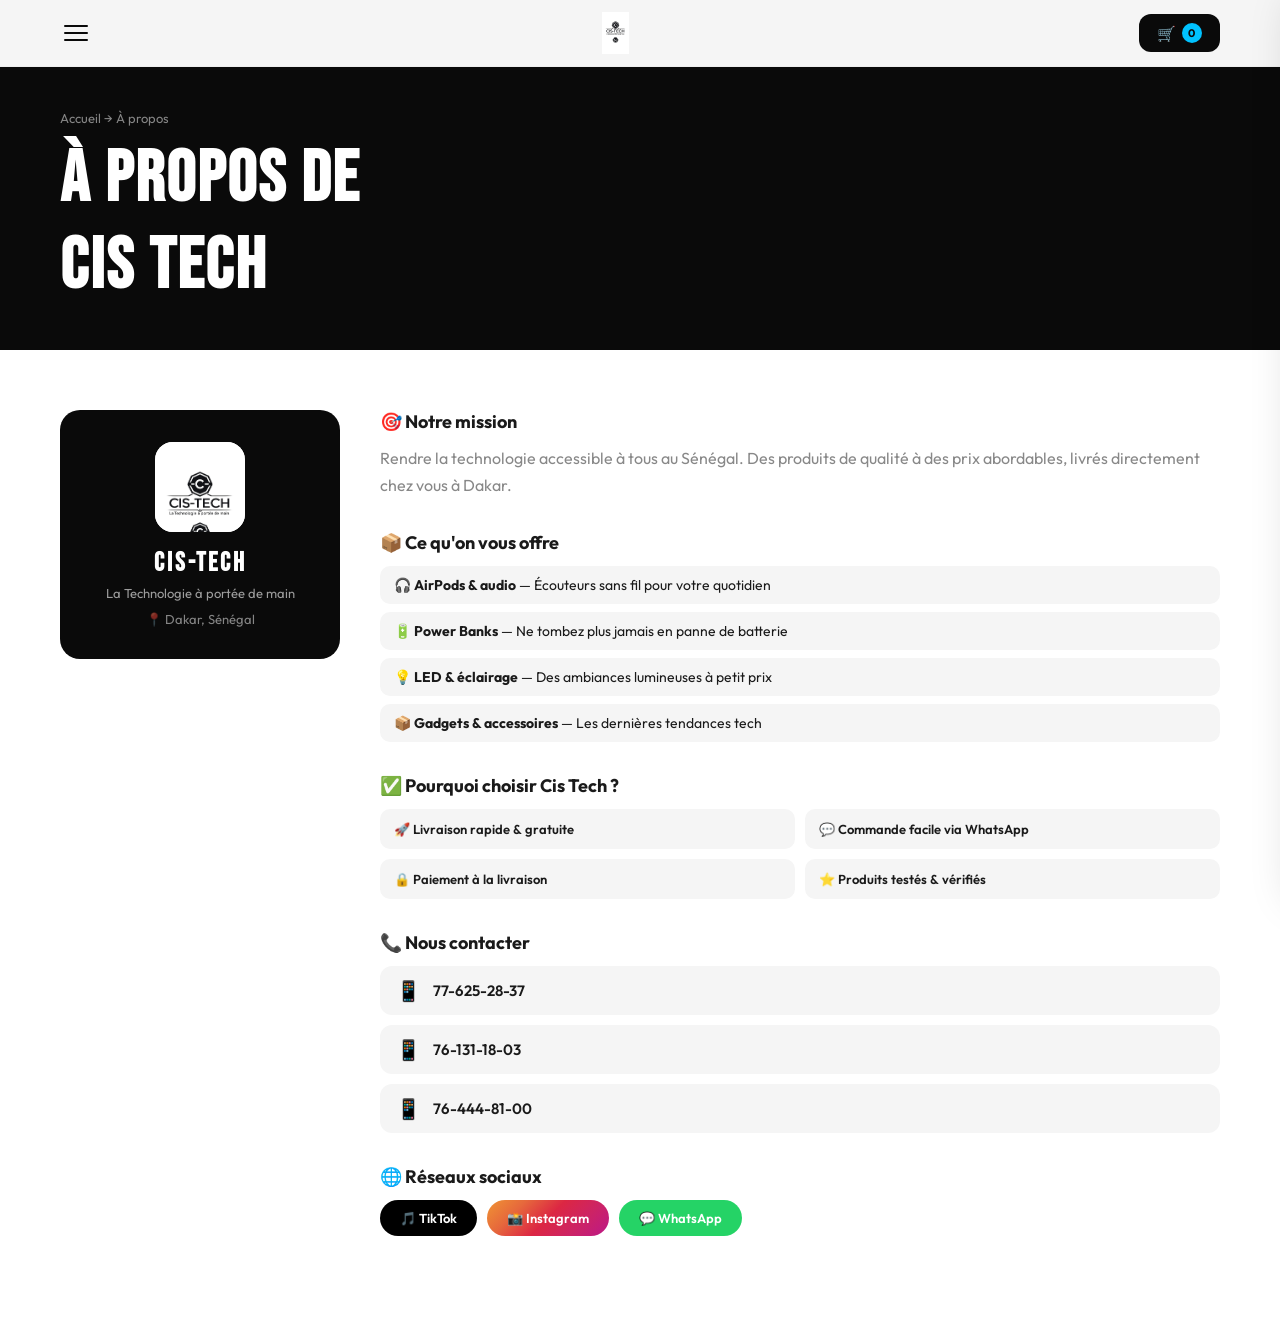
<file: Cis-tech.com/apropos.html>
<!DOCTYPE html>
<html lang="fr">

<head>
  <meta charset="UTF-8" />
  <meta name="viewport" content="width=device-width, initial-scale=1.0" />
  <title>À propos | CIS-TECH</title>
  <link href="https://fonts.googleapis.com/css2?family=Bebas+Neue&family=Outfit:wght@300;400;500;600;700&display=swap"
    rel="stylesheet" />
  <link rel="stylesheet" href="style.css" />
  <link rel="icon" href="Images/logo.jpeg" />
</head>

<body>

  <header id="header">
    <div class="header-inner">
      <button class="menu-btn" onclick="toggleMenu()"><span></span><span></span><span></span></button>
      <a href="index.html" class="logo" id="logoWrap"></a>
      <button class="cart-btn" onclick="toggleCart()">
        🛒 <span class="cart-count" id="cartCount">0</span>
      </button>
    </div>
  </header>

  <nav class="mobile-menu" id="mobileMenu">
    <button class="close-menu" onclick="toggleMenu()">✕</button>
    <ul>
      <li><a href="index.html" onclick="toggleMenu()">Accueil</a></li>
      <li><a href="produits.html" onclick="toggleMenu()">Produits</a></li>
      <li><a href="collections.html" onclick="toggleMenu()">Collections</a></li>
      <li><a href="apropos.html" onclick="toggleMenu()">À propos</a></li>
    </ul>
  </nav>
  <div class="menu-overlay" id="menuOverlay" onclick="toggleMenu()"></div>

  <div class="page-hero dark">
    <div class="container">
      <p class="breadcrumb light"><a href="index.html">Accueil</a> → À propos</p>
      <h1 class="page-title light">À propos de<br />Cis Tech</h1>
    </div>
  </div>

  <section class="section">
    <div class="container apropos-layout">

      <div class="apropos-card">
        <div class="apropos-logo-big" id="aproposLogo"></div>
        <h2>CIS-TECH</h2>
        <p class="apropos-sub">La Technologie à portée de main</p>
        <p class="apropos-loc">📍 Dakar, Sénégal</p>
      </div>

      <div class="apropos-details">
        <div class="apropos-block">
          <h3>🎯 Notre mission</h3>
          <p>Rendre la technologie accessible à tous au Sénégal. Des produits de qualité à des prix abordables, livrés
            directement chez vous à Dakar.</p>
        </div>

        <div class="apropos-block">
          <h3>📦 Ce qu'on vous offre</h3>
          <ul class="offres-list">
            <li>🎧 <strong>AirPods & audio</strong> — Écouteurs sans fil pour votre quotidien</li>
            <li>🔋 <strong>Power Banks</strong> — Ne tombez plus jamais en panne de batterie</li>
            <li>💡 <strong>LED & éclairage</strong> — Des ambiances lumineuses à petit prix</li>
            <li>📦 <strong>Gadgets & accessoires</strong> — Les dernières tendances tech</li>
          </ul>
        </div>

        <div class="apropos-block">
          <h3>✅ Pourquoi choisir Cis Tech ?</h3>
          <div class="avantages">
            <div class="avantage">🚀 Livraison rapide & gratuite</div>
            <div class="avantage">💬 Commande facile via WhatsApp</div>
            <div class="avantage">🔒 Paiement à la livraison</div>
            <div class="avantage">⭐ Produits testés & vérifiés</div>
          </div>
        </div>

        <div class="apropos-block">
          <h3>📞 Nous contacter</h3>
          <div class="contact-list">
            <a href="tel:+221776252837" class="contact-item">
              <span class="contact-icon">📱</span>
              <span>77-625-28-37</span>
            </a>
            <a href="tel:+221761311803" class="contact-item">
              <span class="contact-icon">📱</span>
              <span>76-131-18-03</span>
            </a>
            <a href="tel:+221764448100" class="contact-item">
              <span class="contact-icon">📱</span>
              <span>76-444-81-00</span>
            </a>
          </div>
        </div>

        <div class="apropos-block">
          <h3>🌐 Réseaux sociaux</h3>
          <div class="socials">
            <a href="https://www.tiktok.com/@ciss_tech?_r=1&_t=ZS-94hQTCQxRfo" class="social-btn tiktok">🎵 TikTok</a>
            <a href="https://www.instagram.com/ciss_tech?igsh=MjM4eHcwNXRucWJq" class="social-btn insta">📸
              Instagram</a>
            <a href="https://wa.me/221764448100" target="_blank" class="social-btn wa">💬 WhatsApp</a>
          </div>
        </div>
      </div>

    </div>
  </section>

  <div class="cart-overlay" id="cartOverlay" onclick="toggleCart()"></div>
  <div class="cart-sidebar" id="cartSidebar">
    <div class="cart-header">
      <h3>🛒 Mon panier</h3>
      <button onclick="toggleCart()">✕</button>
    </div>
    <div class="cart-items" id="cartItems">
      <p class="cart-empty">Votre panier est vide</p>
    </div>
    <div class="cart-footer" id="cartFooter" style="display:none">
      <div class="cart-total"><span>Total :</span><strong id="cartTotal">0 CFA</strong></div>
      <button class="whatsapp-btn" onclick="commanderWhatsApp()">Commander sur WhatsApp</button>
    </div>
  </div>

  <script src="config.js"></script>
  <script src="app.js"></script>
  <script>
    document.addEventListener('DOMContentLoaded', () => {
      updateCartUI();
      const logoEl = document.getElementById('aproposLogo');
      if (STORE_CONFIG.logo) {
        logoEl.innerHTML = `<img src="${STORE_CONFIG.logo}" alt="CIS-TECH"/>`;
      } else {
        logoEl.innerHTML = `<span>C</span>`;
      }
    });
  </script>
</body>

</html>
</file>
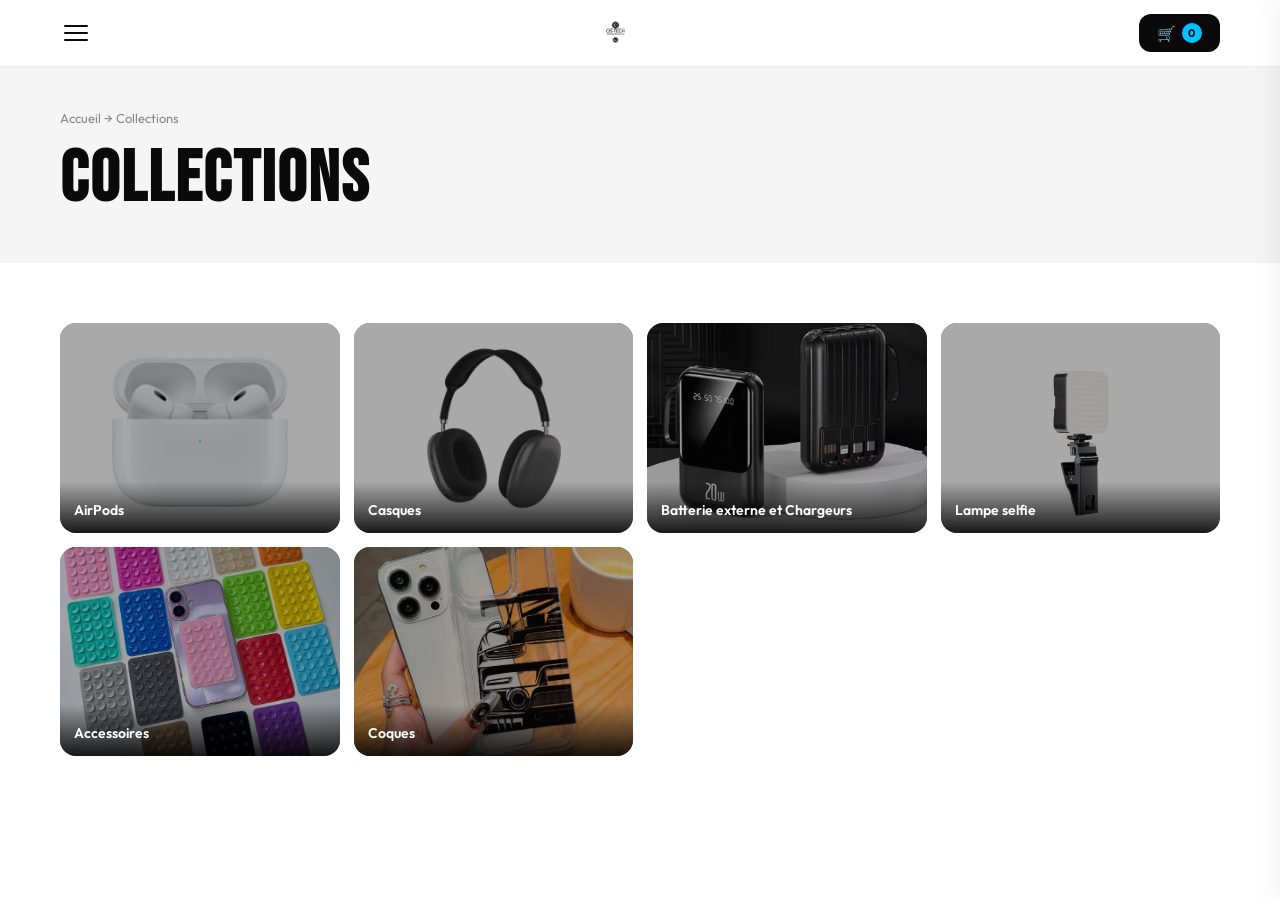
<file: Cis-tech.com/collections.html>
<!DOCTYPE html>
<html lang="fr">

<head>
  <meta charset="UTF-8" />
  <meta name="viewport" content="width=device-width, initial-scale=1.0" />
  <title>Collections | CIS-TECH</title>
  <link href="https://fonts.googleapis.com/css2?family=Bebas+Neue&family=Outfit:wght@300;400;500;600;700&display=swap"
    rel="stylesheet" />
  <link rel="stylesheet" href="style.css" />
  <link rel="icon" href="Images/logo.jpeg" />
</head>

<body>

  <header id="header">
    <div class="header-inner">
      <button class="menu-btn" onclick="toggleMenu()"><span></span><span></span><span></span></button>
      <a href="index.html" class="logo" id="logoWrap"></a>
      <button class="cart-btn" onclick="toggleCart()">
        🛒 <span class="cart-count" id="cartCount">0</span>
      </button>
    </div>
  </header>

  <nav class="mobile-menu" id="mobileMenu">
    <button class="close-menu" onclick="toggleMenu()">✕</button>
    <ul>
      <li><a href="index.html" onclick="toggleMenu()">Accueil</a></li>
      <li><a href="produits.html" onclick="toggleMenu()">Produits</a></li>
      <li><a href="collections.html" onclick="toggleMenu()">Collections</a></li>
      <li><a href="apropos.html" onclick="toggleMenu()">À propos</a></li>
    </ul>
  </nav>
  <div class="menu-overlay" id="menuOverlay" onclick="toggleMenu()"></div>

  <div class="page-hero">
    <div class="container">
      <p class="breadcrumb"><a href="index.html">Accueil</a> → Collections</p>
      <h1 class="page-title">Collections</h1>
    </div>
  </div>

  <section class="section">
    <div class="container">
      <div class="collections-grid big" id="collectionsGrid"></div>
    </div>
  </section>

  <!-- Section produits filtrés par collection -->
  <section class="section bg-grey" id="collectionProductsSection" style="display:none">
    <div class="container">
      <div class="section-header">
        <h2 class="section-title" id="collectionProductsTitle"></h2>
        <button class="voir-plus-link" onclick="showAllCollections()">← Retour</button>
      </div>
      <div class="products-grid" id="collectionProducts"></div>
    </div>
  </section>

  <div class="cart-overlay" id="cartOverlay" onclick="toggleCart()"></div>
  <div class="cart-sidebar" id="cartSidebar">
    <div class="cart-header">
      <h3>🛒 Mon panier</h3>
      <button onclick="toggleCart()">✕</button>
    </div>
    <div class="cart-items" id="cartItems">
      <p class="cart-empty">Votre panier est vide</p>
    </div>
    <div class="cart-footer" id="cartFooter" style="display:none">
      <div class="cart-total"><span>Total :</span><strong id="cartTotal">0 CFA</strong></div>
      <button class="whatsapp-btn" onclick="commanderWhatsApp()">
        <svg width="20" height="20" viewBox="0 0 24 24" fill="currentColor">
          <path
            d="M17.472 14.382c-.297-.149-1.758-.867-2.03-.967-.273-.099-.471-.148-.67.15-.197.297-.767.966-.94 1.164-.173.199-.347.223-.644.075-.297-.15-1.255-.463-2.39-1.475-.883-.788-1.48-1.761-1.653-2.059-.173-.297-.018-.458.13-.606.134-.133.298-.347.446-.52.149-.174.198-.298.298-.497.099-.198.05-.371-.025-.52-.075-.149-.669-1.612-.916-2.207-.242-.579-.487-.5-.669-.51-.173-.008-.371-.01-.57-.01-.198 0-.52.074-.792.372-.272.297-1.04 1.016-1.04 2.479 0 1.462 1.065 2.875 1.213 3.074.149.198 2.096 3.2 5.077 4.487.709.306 1.262.489 1.694.625.712.227 1.36.195 1.871.118.571-.085 1.758-.719 2.006-1.413.248-.694.248-1.289.173-1.413-.074-.124-.272-.198-.57-.347z" />
          <path
            d="M12 0C5.373 0 0 5.373 0 12c0 2.124.554 4.121 1.524 5.855L.057 23.492a.5.5 0 0 0 .624.606l5.807-1.523A11.953 11.953 0 0 0 12 24c6.627 0 12-5.373 12-12S18.627 0 12 0zm0 22c-1.885 0-3.652-.523-5.162-1.43l-.361-.215-3.746.982.999-3.648-.235-.374A9.96 9.96 0 0 1 2 12C2 6.477 6.477 2 12 2s10 4.477 10 10-4.477 10-10 10z" />
        </svg>
        Commander sur WhatsApp
      </button>
    </div>
  </div>

  <div class="modal-overlay" id="modalOverlay" onclick="closeModal()"></div>
  <div class="modal" id="productModal">
    <button class="modal-close" onclick="closeModal()">✕</button>
    <div class="modal-content" id="modalContent"></div>
  </div>

  <script src="config.js"></script>
  <script src="app.js"></script>
  <script>
    document.addEventListener('DOMContentLoaded', () => {
      updateCartUI();
      renderCollections();
    });

    function renderCollections() {
      const grid = document.getElementById('collectionsGrid');
      grid.innerHTML = COLLECTIONS.map(c => `
        <div class="collection-card" onclick="showCollection('${c.category}', '${c.name}')">
          <img src="${c.image || 'https://images.unsplash.com/photo-1518770660439-4636190af475?w=600&q=80'}" alt="${c.name}"/>
          <span>${c.name}</span>
        </div>
      `).join('');
    }

    function showCollection(cat, name) {
      const filtered = PRODUCTS.filter(p => p.category === cat);
      document.getElementById('collectionProductsSection').style.display = 'block';
      document.getElementById('collectionProductsTitle').textContent = name;
      renderProductCards(filtered, 'collectionProducts');
      document.getElementById('collectionProductsSection').scrollIntoView({ behavior: 'smooth' });
    }

    function showAllCollections() {
      document.getElementById('collectionProductsSection').style.display = 'none';
      window.scrollTo({ top: 0, behavior: 'smooth' });
    }
  </script>
</body>

</html>
</file>
<file: Cis-tech.com/style.css>
/* ===== RESET & BASE ===== */
*,
*::before,
*::after {
  margin: 0;
  padding: 0;
  box-sizing: border-box;
}

:root {
  --black: #0a0a0a;
  --white: #ffffff;
  --grey: #f5f5f5;
  --accent: #00c2ff;
  --accent2: #0055cc;
  --text: #1a1a1a;
  --muted: #888;
  --shadow: 0 4px 24px rgba(0, 0, 0, 0.08);
  --radius: 16px;
  --whatsapp: #25D366;
}

html {
  scroll-behavior: smooth;
}

body {
  font-family: 'Outfit', sans-serif;
  background: var(--white);
  color: var(--text);
  overflow-x: hidden;
}

/* ===== HEADER ===== */
#header {
  position: fixed;
  top: 0;
  left: 0;
  right: 0;
  z-index: 100;
  background: rgba(255, 255, 255, 0.96);
  backdrop-filter: blur(12px);
  border-bottom: 1px solid #eee;
  transition: box-shadow .3s;
}

#header.scrolled {
  box-shadow: 0 2px 20px rgba(0, 0, 0, 0.1);
}

.header-inner {
  max-width: 1200px;
  margin: 0 auto;
  display: flex;
  align-items: center;
  justify-content: space-between;
  padding: 12px 20px;
}

.logo {
  display: flex;
  align-items: center;
  gap: 10px;
  text-decoration: none;
}

.logo-img {
  height: 42px;
  width: auto;
  object-fit: contain;
}

.logo-icon {
  width: 40px;
  height: 40px;
  background: var(--black);
  color: var(--white);
  border-radius: 10px;
  display: grid;
  place-items: center;
  font-family: 'Bebas Neue', sans-serif;
  font-size: 22px;
  border: 2px solid var(--accent);
  flex-shrink: 0;
}

.logo-text {
  display: flex;
  flex-direction: column;
}

.logo-name {
  font-family: 'Bebas Neue', sans-serif;
  font-size: 20px;
  letter-spacing: 2px;
  color: var(--black);
  line-height: 1;
}

.logo-tagline {
  font-size: 10px;
  color: var(--muted);
  letter-spacing: 0.5px;
}

.menu-btn {
  background: none;
  border: none;
  cursor: pointer;
  display: flex;
  flex-direction: column;
  gap: 5px;
  padding: 4px;
}

.menu-btn span {
  display: block;
  width: 24px;
  height: 2px;
  background: var(--black);
  border-radius: 2px;
}

.cart-btn {
  background: var(--black);
  color: var(--white);
  border: none;
  border-radius: 12px;
  padding: 9px 18px;
  cursor: pointer;
  font-size: 15px;
  font-family: 'Outfit', sans-serif;
  font-weight: 600;
  display: flex;
  align-items: center;
  gap: 6px;
  text-decoration: none;
  transition: background .2s;
}

.cart-btn:hover {
  background: var(--accent2);
}

.cart-count {
  background: var(--accent);
  color: var(--black);
  border-radius: 50%;
  width: 20px;
  height: 20px;
  display: grid;
  place-items: center;
  font-size: 11px;
  font-weight: 700;
}

/* ===== MENU MOBILE ===== */
.mobile-menu {
  position: fixed;
  top: 0;
  left: -280px;
  width: 280px;
  height: 100vh;
  background: var(--black);
  color: var(--white);
  z-index: 200;
  transition: left .3s cubic-bezier(.4, 0, .2, 1);
}

.mobile-menu.open {
  left: 0;
}

.close-menu {
  position: absolute;
  top: 16px;
  right: 16px;
  background: none;
  border: none;
  color: var(--white);
  font-size: 22px;
  cursor: pointer;
}

.mobile-menu ul {
  list-style: none;
  margin-top: 60px;
}

.mobile-menu ul li a {
  display: block;
  padding: 18px 30px;
  color: var(--white);
  text-decoration: none;
  font-size: 20px;
  font-family: 'Bebas Neue', sans-serif;
  letter-spacing: 2px;
  border-bottom: 1px solid rgba(255, 255, 255, 0.08);
  transition: color .2s, padding-left .2s;
}

.mobile-menu ul li a:hover,
.mobile-menu ul li a.active-link {
  color: var(--accent);
  padding-left: 40px;
}

.menu-overlay {
  position: fixed;
  inset: 0;
  background: rgba(0, 0, 0, 0.5);
  z-index: 150;
  opacity: 0;
  pointer-events: none;
  transition: opacity .3s;
}

.menu-overlay.open {
  opacity: 1;
  pointer-events: all;
}

/* ===== HERO (Accueil) ===== */
.hero {
  min-height: 100vh;
  display: flex;
  align-items: center;
  padding: 100px 20px 60px;
  position: relative;
  overflow: hidden;
  background: linear-gradient(135deg, #f0f4ff 0%, #e0eeff 100%);
}

.hero-bg {
  position: absolute;
  inset: 0;
  background: radial-gradient(ellipse at 70% 50%, rgba(0, 194, 255, 0.12) 0%, transparent 60%);
}

.hero-content {
  flex: 1;
  max-width: 500px;
  position: relative;
  z-index: 2;
  animation: fadeUp .8s ease both;
}

.hero-pre {
  font-size: 13px;
  font-weight: 600;
  color: var(--accent2);
  text-transform: uppercase;
  letter-spacing: 1px;
  margin-bottom: 16px;
  background: rgba(0, 85, 204, 0.08);
  display: inline-block;
  padding: 6px 14px;
  border-radius: 20px;
}

.hero-title {
  font-family: 'Bebas Neue', sans-serif;
  font-size: clamp(60px, 12vw, 100px);
  line-height: 0.9;
  color: var(--black);
  margin-bottom: 20px;
}

.hero-sub {
  font-size: 16px;
  color: var(--muted);
  margin-bottom: 36px;
  letter-spacing: 1px;
}

.hero-btn {
  display: inline-block;
  background: var(--black);
  color: var(--white);
  padding: 16px 36px;
  border-radius: 50px;
  text-decoration: none;
  font-weight: 600;
  font-size: 16px;
  transition: background .2s, transform .2s;
  box-shadow: 0 8px 24px rgba(0, 0, 0, 0.15);
}

.hero-btn:hover {
  background: var(--accent2);
  transform: translateY(-2px);
}

.hero-img-wrap {
  flex: 1;
  display: flex;
  justify-content: center;
  align-items: center;
  z-index: 2;
  animation: floatIn 1s ease both .3s;
}

.hero-img-wrap img {
  width: 100%;
  max-width: 380px;
  border-radius: 24px;
  box-shadow: 0 24px 60px rgba(0, 0, 0, 0.15);
  object-fit: cover;
  min-height: 260px;
  background: #dde;
}

/* ===== PAGE HERO ===== */
.page-hero {
  padding: 110px 20px 40px;
  background: var(--grey);
}

.page-hero.dark {
  background: var(--black);
}

.breadcrumb {
  font-size: 13px;
  color: var(--muted);
  margin-bottom: 10px;
}

.breadcrumb a {
  color: var(--muted);
  text-decoration: none;
}

.breadcrumb.light,
.breadcrumb.light a {
  color: rgba(255, 255, 255, 0.5);
}

.page-title {
  font-family: 'Bebas Neue', sans-serif;
  font-size: clamp(44px, 8vw, 72px);
  letter-spacing: 2px;
  color: var(--black);
}

.page-title.light {
  color: var(--white);
}

/* ===== SECTIONS ===== */
.section {
  padding: 60px 0;
}

.bg-grey {
  background: var(--grey);
}

.container {
  max-width: 1200px;
  margin: 0 auto;
  padding: 0 20px;
}

.section-title {
  font-family: 'Bebas Neue', sans-serif;
  font-size: clamp(32px, 5vw, 52px);
  letter-spacing: 2px;
  margin-bottom: 32px;
  color: var(--black);
}

.section-header {
  display: flex;
  align-items: baseline;
  justify-content: space-between;
  margin-bottom: 32px;
  flex-wrap: wrap;
  gap: 10px;
}

.section-header .section-title {
  margin-bottom: 0;
}

.voir-plus-link {
  font-weight: 600;
  color: var(--accent2);
  text-decoration: none;
  font-size: 14px;
  background: none;
  border: none;
  cursor: pointer;
}

.voir-plus-link:hover {
  text-decoration: underline;
}

/* ===== COLLECTIONS ===== */
.collections-grid {
  display: grid;
  grid-template-columns: repeat(2, 1fr);
  gap: 14px;
}

.collections-grid.big .collection-card {
  aspect-ratio: 4/3;
}

.collection-card {
  position: relative;
  border-radius: var(--radius);
  overflow: hidden;
  cursor: pointer;
  aspect-ratio: 1 / 1;
  background: var(--black);
  transition: transform .3s, box-shadow .3s;
} 

.collection-card:hover {
  transform: translateY(-4px);
  box-shadow: 0 12px 32px rgba(0, 0, 0, 0.15);
}

.collection-card img {
  width: 100%;
  height: 100%;
  object-fit: cover;
  opacity: 0.65;
  transition: opacity .3s, transform .3s;
}

.collection-card:hover img {
  opacity: 0.8;
  transform: scale(1.04);
}

.collection-card span {
  position: absolute;
  bottom: 0;
  left: 0;
  right: 0;
  background: linear-gradient(to top, rgba(0, 0, 0, 0.85), transparent);
  color: var(--white);
  padding: 20px 14px 14px;
  font-weight: 600;
  font-size: 14px;
}

/* ===== PRODUITS ===== */
.filter-bar-wrap {
  margin-bottom: 28px;
  overflow-x: auto;
  padding-bottom: 4px;
}

.filter-bar {
  display: flex;
  gap: 8px;
}

.filter-btn {
  padding: 8px 18px;
  border-radius: 50px;
  border: 2px solid #ddd;
  background: none;
  font-family: 'Outfit', sans-serif;
  font-size: 13px;
  font-weight: 600;
  cursor: pointer;
  transition: all .2s;
  white-space: nowrap;
}

.filter-btn.active,
.filter-btn:hover {
  background: var(--black);
  color: var(--white);
  border-color: var(--black);
}

.products-grid {
  display: grid;
  grid-template-columns: repeat(2, 1fr);
  gap: 14px;
}

.product-card {
  background: #fff;
  border-radius: var(--radius);
  overflow: hidden;
  box-shadow: var(--shadow);
  cursor: pointer;
  transition: transform .3s, box-shadow .3s;
  animation: fadeUp .5s ease both;
}

.product-card:hover {
  transform: translateY(-4px);
  box-shadow: 0 16px 40px rgba(0, 0, 0, 0.12);
}

.product-img-wrap img {
  width: 100%;
  height: 100%;
  object-fit: cover;
  object-position: center;
  transition: transform .4s;
}

.product-img-wrap img {
  width: 100%;
  height: 100%;
  object-fit: cover;
  transition: transform .4s;
}

.product-card:hover .product-img-wrap img {
  transform: scale(1.06);
}

.add-to-cart-quick {
  position: absolute;
  bottom: 10px;
  right: 10px;
  background: var(--black);
  color: var(--white);
  border: none;
  border-radius: 10px;
  width: 36px;
  height: 36px;
  display: grid;
  place-items: center;
  cursor: pointer;
  font-size: 16px;
  transition: background .2s, transform .15s;
  box-shadow: 0 4px 12px rgba(0, 0, 0, 0.2);
}

.add-to-cart-quick:hover {
  background: var(--accent2);
  transform: scale(1.1);
}

.product-info {
  padding: 12px 14px 16px;
}

.product-category {
  font-size: 11px;
  color: var(--accent2);
  font-weight: 600;
  text-transform: uppercase;
  letter-spacing: 0.5px;
  margin-bottom: 4px;
}

.product-name {
  font-weight: 600;
  font-size: 14px;
  margin-bottom: 4px;
}

.product-price {
  color: var(--black);
  font-weight: 700;
  font-size: 16px;
}

/* ===== BANDEAU ===== */
.bandeau {
  background: var(--black);
  color: var(--white);
  padding: 0;
  overflow: hidden;
}

.bandeau-inner {
  display: flex;
  gap: 0;
}

.bandeau-inner span {
  padding: 14px 24px;
  font-size: 13px;
  font-weight: 500;
  border-right: 1px solid rgba(255, 255, 255, 0.1);
  white-space: nowrap;
  flex: 1;
  text-align: center;
}

/* ===== À PROPOS ===== */
.apropos-layout {
  display: grid;
  grid-template-columns: 280px 1fr;
  gap: 40px;
  align-items: start;
}

.apropos-card {
  background: var(--black);
  color: var(--white);
  border-radius: 20px;
  padding: 32px 20px;
  text-align: center;
  position: sticky;
  top: 90px;
}

.apropos-logo-big {
  width: 90px;
  height: 90px;
  background: var(--white);
  border-radius: 18px;
  display: grid;
  place-items: center;
  margin: 0 auto 16px;
  font-family: 'Bebas Neue', sans-serif;
  font-size: 52px;
  color: var(--black);
  overflow: hidden;
}

.apropos-logo-big img {
  width: 100%;
  height: 100%;
  object-fit: contain;
}

.apropos-logo-big span {
  font-family: 'Bebas Neue', sans-serif;
  font-size: 52px;
}

.apropos-card h2 {
  font-family: 'Bebas Neue', sans-serif;
  font-size: 26px;
  letter-spacing: 3px;
  margin-bottom: 6px;
}

.apropos-sub {
  font-size: 13px;
  color: rgba(255, 255, 255, 0.6);
  margin-bottom: 10px;
}

.apropos-loc {
  font-size: 13px;
  color: rgba(255, 255, 255, 0.5);
}

.apropos-block {
  margin-bottom: 32px;
}

.apropos-block h3 {
  font-size: 18px;
  font-weight: 700;
  margin-bottom: 12px;
}

.apropos-block p {
  color: var(--muted);
  line-height: 1.7;
}

.offres-list {
  list-style: none;
  display: flex;
  flex-direction: column;
  gap: 8px;
}

.offres-list li {
  padding: 10px 14px;
  background: var(--grey);
  border-radius: 10px;
  font-size: 14px;
}

.avantages {
  display: grid;
  grid-template-columns: 1fr 1fr;
  gap: 10px;
}

.avantage {
  background: var(--grey);
  border-radius: 10px;
  padding: 12px 14px;
  font-size: 13px;
  font-weight: 600;
}

.contact-list {
  display: flex;
  flex-direction: column;
  gap: 10px;
}

.contact-item {
  display: flex;
  align-items: center;
  gap: 12px;
  text-decoration: none;
  color: var(--text);
  background: var(--grey);
  padding: 12px 16px;
  border-radius: 12px;
  font-weight: 600;
  font-size: 15px;
  transition: background .2s;
}

.contact-item:hover {
  background: #e8f0ff;
}

.contact-icon {
  font-size: 20px;
}

.socials {
  display: flex;
  gap: 10px;
  flex-wrap: wrap;
}

.social-btn {
  padding: 10px 20px;
  border-radius: 20px;
  text-decoration: none;
  font-weight: 600;
  font-size: 13px;
  transition: opacity .2s;
}

.social-btn:hover {
  opacity: 0.85;
}

.social-btn.tiktok {
  background: #000;
  color: #fff;
}

.social-btn.insta {
  background: linear-gradient(135deg, #f09433, #e6683c, #dc2743, #cc2366, #bc1888);
  color: #fff;
}

.social-btn.wa {
  background: var(--whatsapp);
  color: #fff;
}

/* ===== PANIER SIDEBAR ===== */
.cart-overlay {
  position: fixed;
  inset: 0;
  background: rgba(0, 0, 0, 0.5);
  z-index: 300;
  opacity: 0;
  pointer-events: none;
  transition: opacity .3s;
}

.cart-overlay.open {
  opacity: 1;
  pointer-events: all;
}

.cart-sidebar {
  position: fixed;
  top: 0;
  right: -380px;
  width: 360px;
  max-width: 95vw;
  height: 100vh;
  background: var(--white);
  z-index: 400;
  display: flex;
  flex-direction: column;
  transition: right .35s cubic-bezier(.4, 0, .2, 1);
  box-shadow: -8px 0 40px rgba(0, 0, 0, 0.15);
}

.cart-sidebar.open {
  right: 0;
}

.cart-header {
  display: flex;
  justify-content: space-between;
  align-items: center;
  padding: 20px;
  border-bottom: 1px solid #eee;
}

.cart-header h3 {
  font-size: 20px;
  font-weight: 700;
}

.cart-header button {
  background: none;
  border: none;
  font-size: 22px;
  cursor: pointer;
  color: var(--muted);
}

.cart-items {
  flex: 1;
  overflow-y: auto;
  padding: 16px;
}

.cart-empty {
  text-align: center;
  color: var(--muted);
  margin-top: 40px;
  font-size: 15px;
}

.cart-item {
  display: flex;
  gap: 12px;
  align-items: center;
  padding: 12px 0;
  border-bottom: 1px solid #f0f0f0;
}

.cart-item img {
  width: 60px;
  height: 60px;
  object-fit: cover;
  border-radius: 10px;
  flex-shrink: 0;
}

.cart-item-info {
  flex: 1;
}

.cart-item-name {
  font-weight: 600;
  font-size: 14px;
  margin-bottom: 4px;
}

.cart-item-price {
  color: var(--accent2);
  font-weight: 700;
  font-size: 13px;
}

.cart-item-qty {
  display: flex;
  align-items: center;
  gap: 8px;
  margin-top: 6px;
}

.qty-btn {
  width: 26px;
  height: 26px;
  border: 1.5px solid #ddd;
  border-radius: 6px;
  background: none;
  cursor: pointer;
  font-size: 16px;
  font-weight: 700;
  display: grid;
  place-items: center;
  transition: background .15s;
}

.qty-btn:hover {
  background: var(--grey);
}

.qty-num {
  font-weight: 700;
  font-size: 14px;
  min-width: 20px;
  text-align: center;
}

.remove-item {
  background: none;
  border: none;
  color: #ccc;
  cursor: pointer;
  font-size: 18px;
  padding: 4px;
}

.remove-item:hover {
  color: #e00;
}

.cart-footer {
  padding: 16px;
  border-top: 1px solid #eee;
}

.cart-total {
  display: flex;
  justify-content: space-between;
  font-size: 18px;
  margin-bottom: 14px;
}

.cart-total strong {
  color: var(--black);
  font-size: 20px;
}

.whatsapp-btn {
  width: 100%;
  padding: 16px;
  background: var(--whatsapp);
  color: var(--white);
  border: none;
  border-radius: 14px;
  cursor: pointer;
  font-family: 'Outfit', sans-serif;
  font-weight: 700;
  font-size: 16px;
  display: flex;
  align-items: center;
  justify-content: center;
  gap: 10px;
  transition: background .2s;
  box-shadow: 0 4px 16px rgba(37, 211, 102, 0.3);
}

.whatsapp-btn:hover {
  background: #1ebe5d;
}

/* ===== MODAL ===== */
.modal-overlay {
  position: fixed;
  inset: 0;
  background: rgba(0, 0, 0, 0.6);
  z-index: 500;
  opacity: 0;
  pointer-events: none;
  transition: opacity .3s;
}

.modal-overlay.open {
  opacity: 1;
  pointer-events: all;
}

.modal {
  position: fixed;
  bottom: -100%;
  left: 50%;
  transform: translateX(-50%);
  width: 100%;
  max-width: 480px;
  background: var(--white);
  border-radius: 24px 24px 0 0;
  z-index: 600;
  transition: bottom .35s cubic-bezier(.4, 0, .2, 1);
  max-height: 85vh;
  overflow-y: auto;
}

.modal.open {
  bottom: 0;
}

.modal-close {
  position: absolute;
  top: 16px;
  right: 16px;
  background: var(--grey);
  border: none;
  border-radius: 50%;
  width: 32px;
  height: 32px;
  cursor: pointer;
  font-size: 16px;
  display: grid;
  place-items: center;
}

.modal-content {
  padding: 30px 24px 32px;
}

.modal-content img {
  width: 100%;
  height: 280px;
  object-fit: contain;
  object-position: center;
  display: block;
  padding: 12px;
  background: #f7f8fa;
  border-radius: 16px;
  margin-bottom: 24px;
}

.modal-content h3 {
  font-size: 22px;
  font-weight: 700;
  margin-bottom: 6px;
}

.modal-price {
  font-size: 24px;
  font-weight: 800;
  color: var(--black);
  margin-bottom: 14px;
}

.modal-content p {
  color: var(--muted);
  font-size: 14px;
  line-height: 1.7;
  margin-bottom: 20px;
}

.modal-add-btn {
  width: 100%;
  padding: 16px;
  background: var(--black);
  color: var(--white);
  border: none;
  border-radius: 14px;
  cursor: pointer;
  font-family: 'Outfit', sans-serif;
  font-weight: 700;
  font-size: 16px;
  transition: background .2s;
}

.modal-add-btn:hover {
  background: var(--accent2);
}

/* Description propre */
.modal-desc {
  display: flex;
  flex-direction: column;
  gap: 6px;
  margin-bottom: 20px;
}

.desc-line {
  font-size: 14px;
  color: var(--text);
  font-weight: 500;
}

.desc-bullet {
  font-size: 13px;
  color: var(--muted);
  padding-left: 4px;
}

/* Variantes de couleurs */
.variants-wrap {
  margin-bottom: 18px;
}

.variants-label {
  font-size: 13px;
  font-weight: 600;
  margin-bottom: 10px;
  color: var(--text);
}

.variants-btns {
  display: flex;
  gap: 10px;
  flex-wrap: wrap;
}

.variant-btn {
  width: 36px;
  height: 36px;
  border-radius: 50%;
  border: 3px solid transparent;
  cursor: pointer;
  transition: transform .15s, border-color .15s;
  box-shadow: 0 2px 8px rgba(0, 0, 0, 0.2);
}

.variant-btn:hover {
  transform: scale(1.15);
}

.variant-btn.active {
  border-color: var(--black);
  transform: scale(1.1);
  box-shadow: 0 0 0 2px white, 0 0 0 4px var(--black);
}

/* ===== TOAST ===== */
.toast {
  position: fixed;
  bottom: 24px;
  left: 50%;
  transform: translateX(-50%);
  background: #111;
  color: #fff;
  padding: 14px 24px;
  border-radius: 50px;
  font-size: 14px;
  font-weight: 500;
  z-index: 1000;
  box-shadow: 0 8px 24px rgba(0, 0, 0, 0.2);
  animation: fadeUp .3s ease both;
  white-space: nowrap;
}

/* ===== FOOTER ===== */
footer {
  background: #050505;
  color: rgba(255, 255, 255, 0.35);
  text-align: center;
  padding: 18px;
  font-size: 12px;
}

/* ===== ANIMATIONS ===== */
@keyframes fadeUp {
  from {
    opacity: 0;
    transform: translateY(24px);
  }

  to {
    opacity: 1;
    transform: translateY(0);
  }
}

@keyframes floatIn {
  from {
    opacity: 0;
    transform: translateX(40px);
  }

  to {
    opacity: 1;
    transform: translateX(0);
  }
}

/* ===== RESPONSIVE ===== */
@media (min-width: 768px) {
  .products-grid {
    grid-template-columns: repeat(3, 1fr);
  }

  .collections-grid {
    grid-template-columns: repeat(4, 1fr);
  }

  .hero {
    flex-direction: row;
    gap: 40px;
  }
}

@media (max-width: 700px) {
  .hero {
    flex-direction: column;
    padding-top: 90px;
  }

  .apropos-layout {
    grid-template-columns: 1fr;
  }

  .apropos-card {
    position: static;
  }

  .bandeau-inner {
    flex-wrap: wrap;
  }

  .bandeau-inner span {
    flex: none;
    width: 50%;
    border-right: none;
    border-bottom: 1px solid rgba(255, 255, 255, 0.1);
  }
  /* ===== AMELIORATION AFFICHAGE DES IMAGES PRODUITS ===== */

/* Conteneur des images dans les cartes */
.product-img-wrap {
  position: relative;
  width: 100%;
  aspect-ratio: 1 / 1;
  overflow: hidden;
  display: flex;
  justify-content: center;
  align-items: center;
  background: #f7f8fa;
}

/* Image entière et centrée */
.product-img-wrap img {
  width: 100%;
  height: 100%;
  object-fit: contain;
  object-position: center;
  padding: 12px;
  display: block;
  transition: transform .4s;
}

/* Effet au survol */
.product-card:hover .product-img-wrap img {
  transform: scale(1.04);
}
  /* ===== SELECTION MODELES AIRPODS ===== */

.models-wrap {
  margin: 18px 0;
}

.models-btns {
  display: flex;
  flex-wrap: wrap;
  gap: 9px;
  margin-top: 12px;
}

.model-btn {
  padding: 10px 15px;
  border: 1px solid #ddd;
  border-radius: 8px;
  background: #fff;
  color: #111;
  font-family: 'Outfit', sans-serif;
  font-size: 13px;
  font-weight: 500;
  cursor: pointer;
  transition: all 0.25s ease;
}

.model-btn:hover {
  border-color: #111;
}

.model-btn.active {
  background: #111;
  color: #fff;
  border-color: #111;
}

/* Informations dans le panier */

.cart-item-detail {
  font-size: 12px;
  color: #777;
  margin: 4px 0;
}
}
</file>
